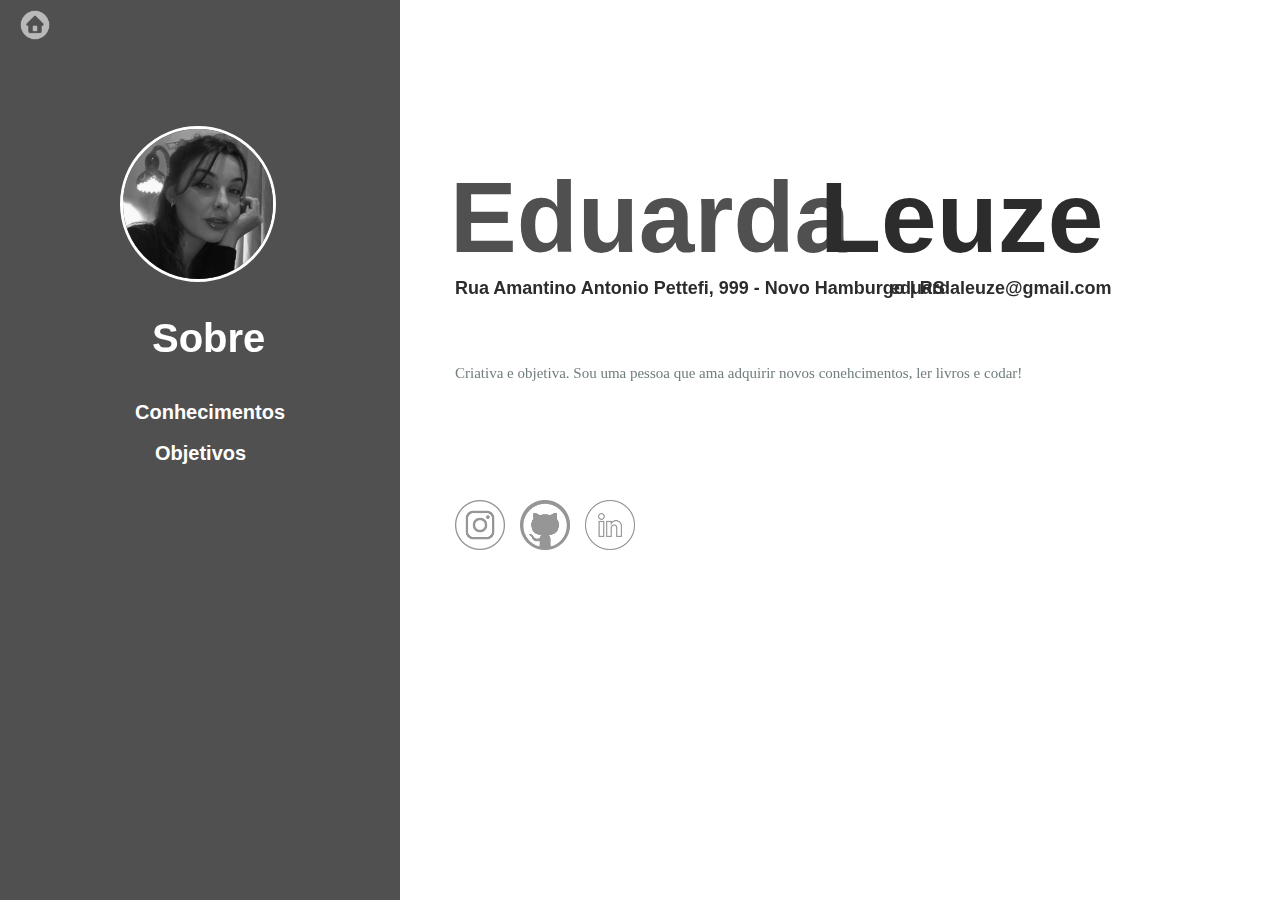
<file: index.html>
<!DOCTYPE html>

<html lang="pt-BR">
  <head>
    <meta charset="UTF-8" />
    <title>Portfólio Eduarda Leuze</title>
    <link rel="stylesheet" href="./style.css" />
  </head>

  <body>
    <main>
      <div class="menu-nav">
        <p class="imagem">
          <img class="foto-perfil" src="./images/foto-perfil.jpg" />
        </p>

        <div class="titulos">
          <p id="sobre">Sobre</p>
          <a id="conhecimentos" href="./conhecimentos.html">Conhecimentos</a>
          <br /><br />
          <a id="objetivos" href="./objetivos.html">Objetivos</a>
          <a href="./index.html" alt="home">
            <img class="home" src="./images/home-bloco1.png" />
          </a>
        </div>
      </div>
      <div class="bloco2">
        <p id="nome">Eduarda</p>
        <p id="sobrenome">Leuze</p>
        <p id="rua">Rua Amantino Antonio Pettefi, 999 - Novo Hamburgo | RS</p>
        <p id="email">eduardaleuze@gmail.com</p>
        <div class="descricao">
          <p>
            Criativa e objetiva. Sou uma pessoa que ama adquirir novos
            conehcimentos, ler livros e codar!
          </p>
        </div>
        <div class="redes-sociais">
          <a
            href="https://www.instagram.com/eduardaleuze/"
            alt="Instagram"
            target="_blank"
          >
            <img id="insta-logo" src="./images/instagram-logotipo.png" />
          </a>
          <a
            href="https://github.com/Eduardaleuze"
            alt="Github"
            target="_blank"
          >
            <img id="git-logo" src="./images/github-logotipo.png" />
          </a>
          <a
            href="https://www.linkedin.com/in/eduarda-leuze-a9605b213/"
            alt="Linkedin"
            target="_blank"
          >
            <img id="linkedin-logo" src="./images/linkedin-logotipo.png" />
          </a>
        </div>
      </div>
    </main>
  </body>

  <footer></footer>
</html>
</file>
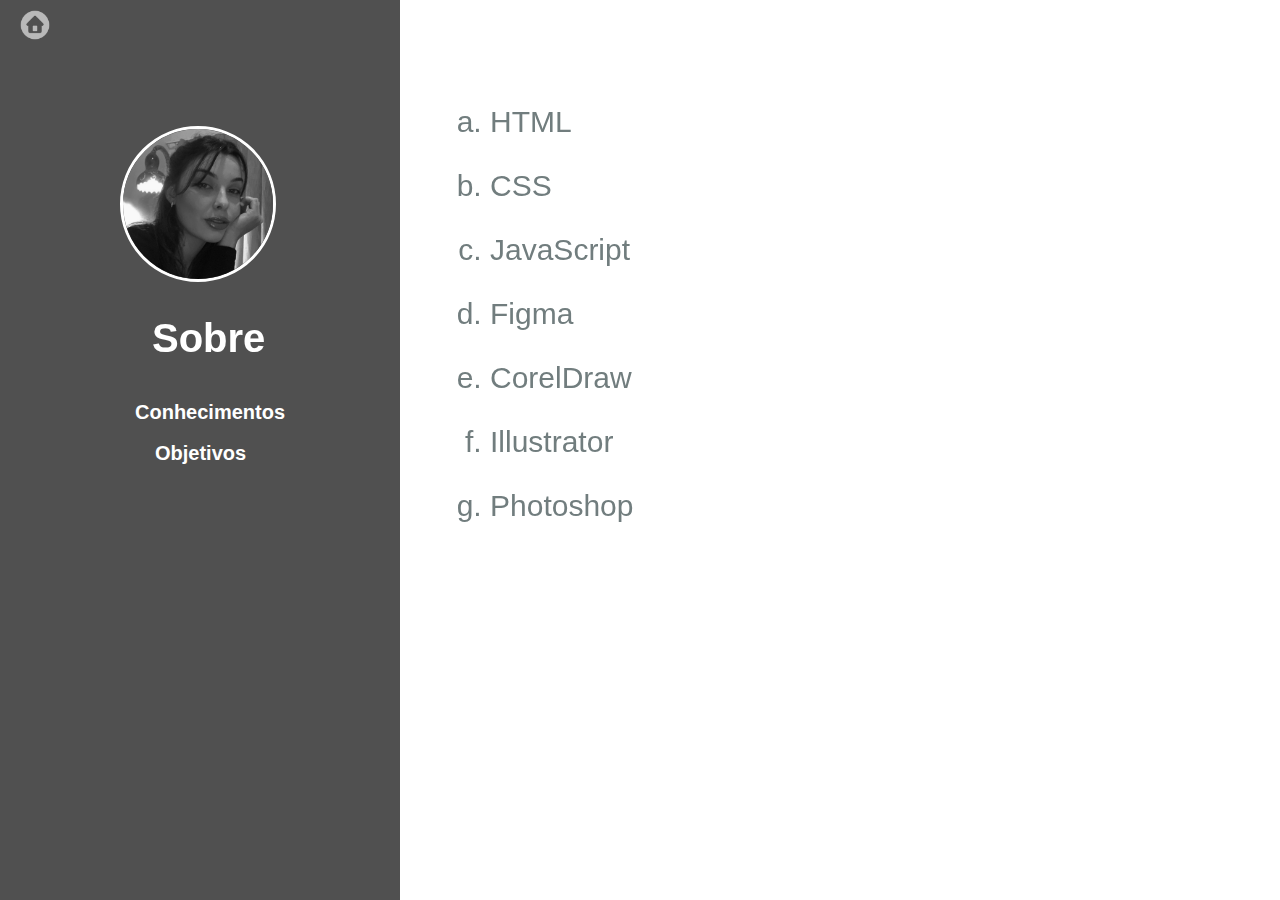
<file: conhecimentos.html>
<!DOCTYPE html>

<html lang="pt-BR">
    <head>
        <meta charset="UTF-8">
        <title>Portfólio Eduarda Leuze</title>
        <link rel="stylesheet" href="./style.css">
    </head>

    <body>
            
            <div class="menu-nav">
                    <p class="imagem"><img class="foto-perfil" src="./images/foto-perfil.jpg"></p>

                    <div class="titulos">
                        <p id="sobre">Sobre</p>
                        <a id="conhecimentos" href="./conhecimentos.html" >Conhecimentos</a> <br><br>
                        <a id="objetivos" href="./objetivos.html" >Objetivos</a>
                        <a href="./index.html" alt="home">
                            <img class="home" src="./images/home-bloco1.png">
                          </a>  
                    </div>
                                         
            </div>
        </main>
        <div class="conhecimentos">
            <ol type="a">
            <p><li>HTML</li></p>
            <p><li>CSS</li></p>
            <p><li>JavaScript</li></p>
            <p><li>Figma</li></p>
            <p><li>CorelDraw</li></p>
            <p><li>Illustrator</li></p>
            <p><li>Photoshop</li></p>
            </ol>
            
        </div>
    </body>
</file>
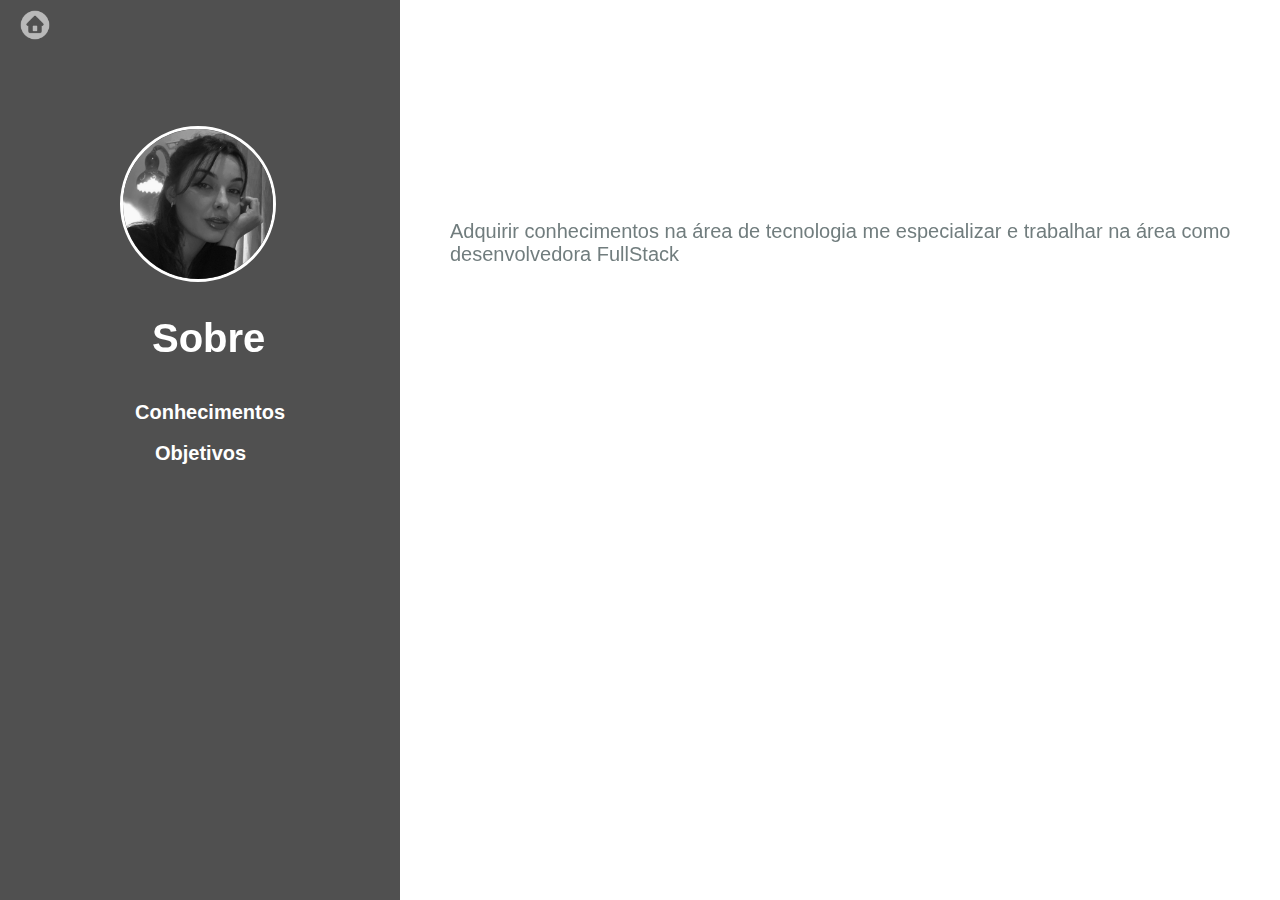
<file: objetivos.html>
<!DOCTYPE html>

<html lang="pt-BR">
    <head>
        <meta charset="UTF-8">
        <title>Portfólio Eduarda Leuze</title>
        <link rel="stylesheet" href="./style.css">
    </head>

    <body>
            
            <div class="menu-nav">
                    <p class="imagem"><img class="foto-perfil" src="./images/foto-perfil.jpg"></p>

                    <div class="titulos">
                        <p id="sobre">Sobre</p>
                        <a id="conhecimentos" href="./conhecimentos.html" >Conhecimentos</a> <br><br>
                        <a id="objetivos" href="./objetivos.html" >Objetivos</a>
                        <a href="./index.html" alt="home">
                            <img class="home" src="./images/home-bloco1.png">
                          </a>  
                    </div>
                                         
            </div>
        </main>
        <div class="bloco3">
            <p>Adquirir conhecimentos na área de tecnologia me especializar e trabalhar na área como desenvolvedora FullStack</p>
        </div>
        </body>
</file>
<file: style.css>
.menu-nav {
    background-color:#505050;
    position: fixed;
    height: 100%;
    width: 400px;
    bottom: 0px;
    left:0px;
    margin: 0;
    padding: 0;


}



.foto-perfil {
    position:relative;
    border-style: solid;
    border-color: white;
    height: 150px;
    width: 150px;
    border-radius: 500px;
    left: 120px;
    top: 110px;
    
    
}

.foto-perfil {
        font-size: 8em;
        filter: grayscale(100%);
        transition: filter 450ms ease;
      }
      
      .foto-perfil:is(:hover, :focus) {
        filter: grayscale(0%) drop-shadow(0 8px 8px rgba(0, 0, 0, 0.5));
      }

.home{
    position: fixed;
    width: 30px;
    height: 30px;
    top: 10px;
    left: 20px;
    opacity: 0.6;   
}

.home:hover{
    opacity: 1;
}


   

#sobre{
    color:white;
    position: relative;
    font-weight: bold;
    font-size: 40px;
    left: 152px;
    
}

#conhecimentos{
    color: white;
    position: relative;
    font-weight: bold;
    font-size: 20px;
    left: 135px;
    text-decoration: none;
}

#conhecimentos:hover{
    opacity: 0.5;
}

#objetivos{
    color: white;
    position: relative;
    font-weight: bold;
    font-size: 20px;
    left: 155px;
    text-decoration: none;
}

#objetivos:hover{
    opacity: 0.5;
}

.titulos {
    position:relative;
    top: 100px;
    font-family: 'Gill Sans', 'Gill Sans MT', Calibri, 'Trebuchet MS', sans-serif;
    
}


#nome{
    color:#505050;
    position: fixed;
    font-size: 100px;
    top: 60px;
    left: 450px;
    font-family: 'Gill Sans', 'Gill Sans MT', Calibri, 'Trebuchet MS', sans-serif;
    font-weight: bold;
}
#sobrenome{
    color: #2C2C2C;	
    position: fixed;
    font-size: 100px;
    top: 60px;
    left: 820px;
    font-family: 'Gill Sans', 'Gill Sans MT', Calibri, 'Trebuchet MS', sans-serif;
    font-weight: bold;
}
#rua{
    color: #2C2C2C;	
    position: fixed;
    font-size: 18px;
    top: 260px;
    left: 455px;
    font-family: 'Gill Sans', 'Gill Sans MT', Calibri, 'Trebuchet MS', sans-serif;
    font-weight: bold;
}
#email{
    color: #2C2C2C;	
    position: fixed;
    font-size: 18px;
    top: 260px;
    left: 890px;
    font-family: 'Gill Sans', 'Gill Sans MT', Calibri, 'Trebuchet MS', sans-serif;
    font-weight: bold;
}
.descricao{
    position: fixed;
    color: #717D7E;
    font-size: 15px;
    top: 350px;
    left: 455px;

}

#insta-logo{
    position: fixed;
    width: 50px;
    height: 50px;
    top: 500px;
    left: 455px;
    opacity: 0.6;
}
#insta-logo:hover{
    opacity: 1;
}

#git-logo{
    position: fixed;
    width: 50px;
    height: 50px;
    top: 500px;
    left: 520px;
    opacity: 0.6;
}
#git-logo:hover{
    opacity: 1;
}
#linkedin-logo{
    position: fixed;
    width: 50px;
    height: 50px;
    top: 500px;
    left: 585px;
    opacity: 0.6;
}
#linkedin-logo:hover{
    opacity: 1;
}


.conhecimentos{
    color:#717D7E;
    position: fixed;
    left: 450px;
    font-size: 30px;
    top:75px;
    font-family: 'Gill Sans', 'Gill Sans MT', Calibri, 'Trebuchet MS', sans-serif;
}



.bloco3{
    color:#717D7E;
    position: fixed;
    font-family: 'Gill Sans', 'Gill Sans MT', Calibri, 'Trebuchet MS', sans-serif;
    left:450px;
    top:200px;
    font-size: 20px;
}
</file>
